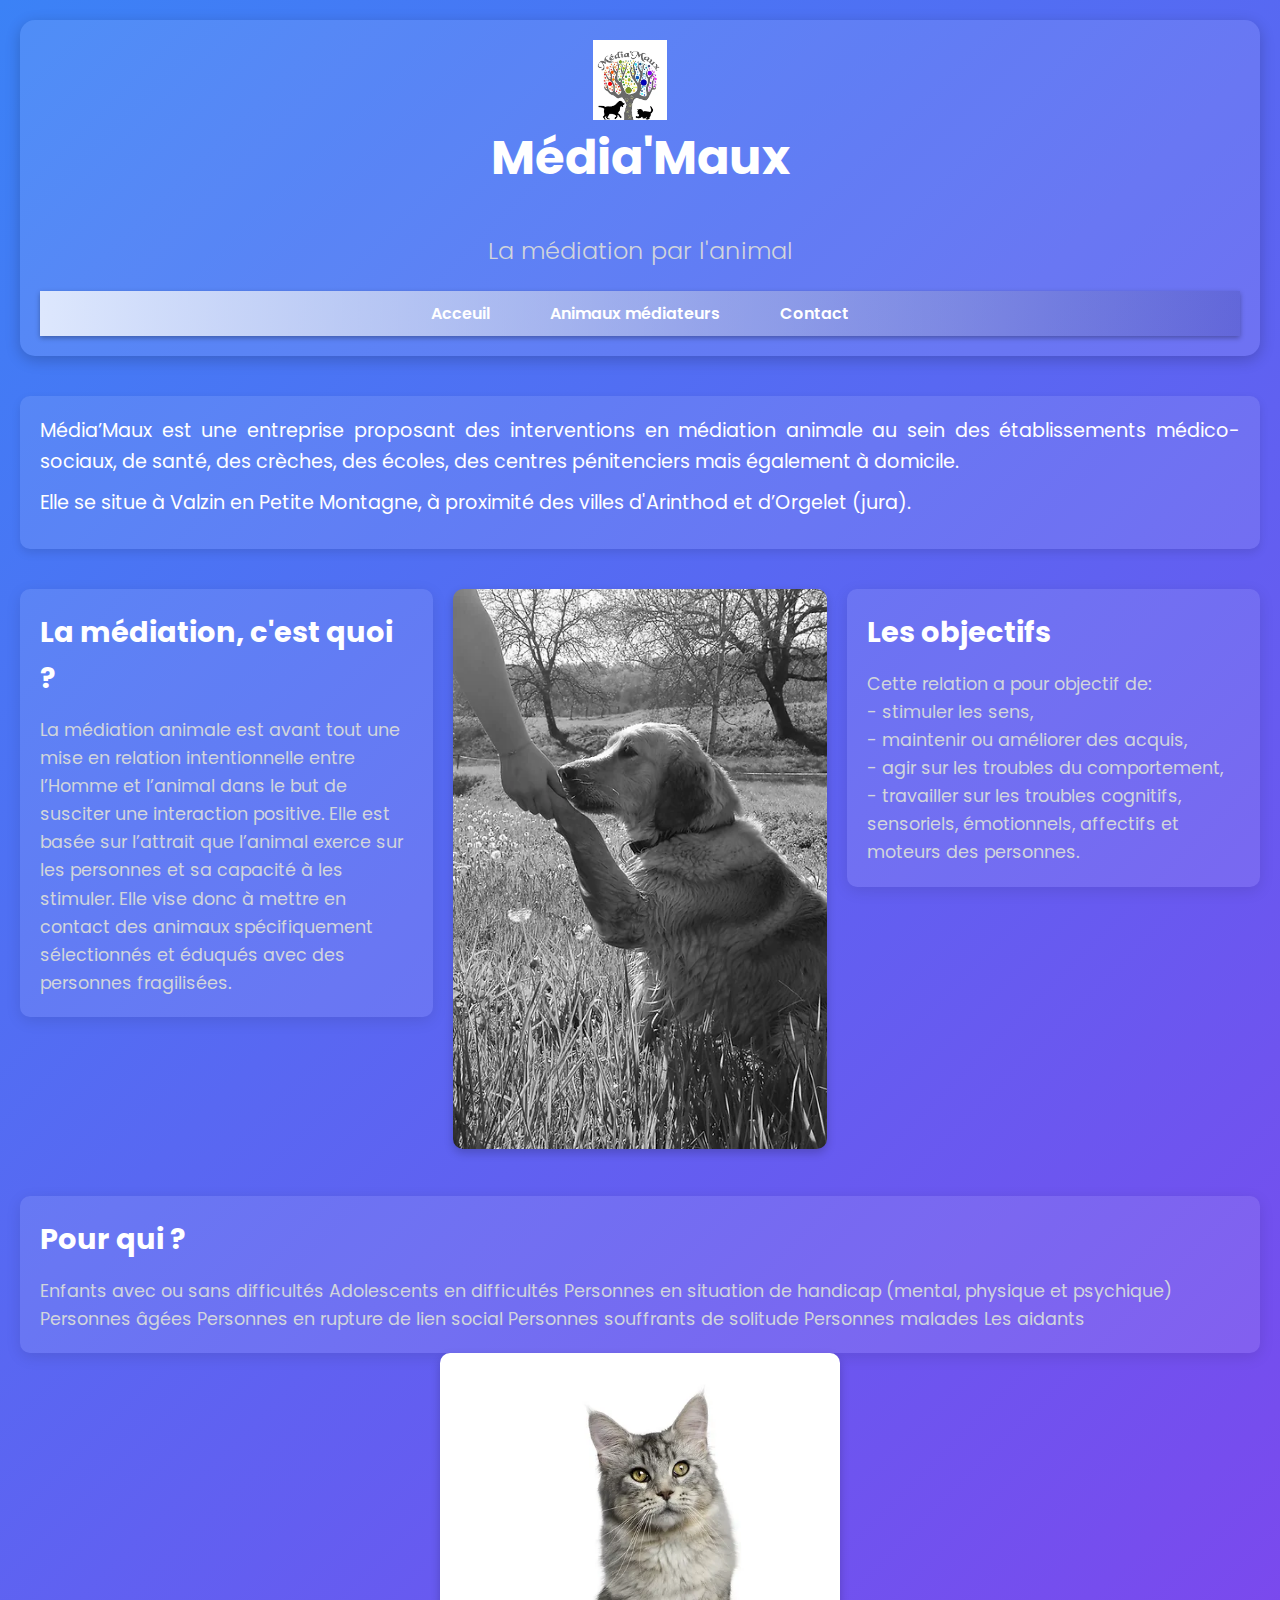
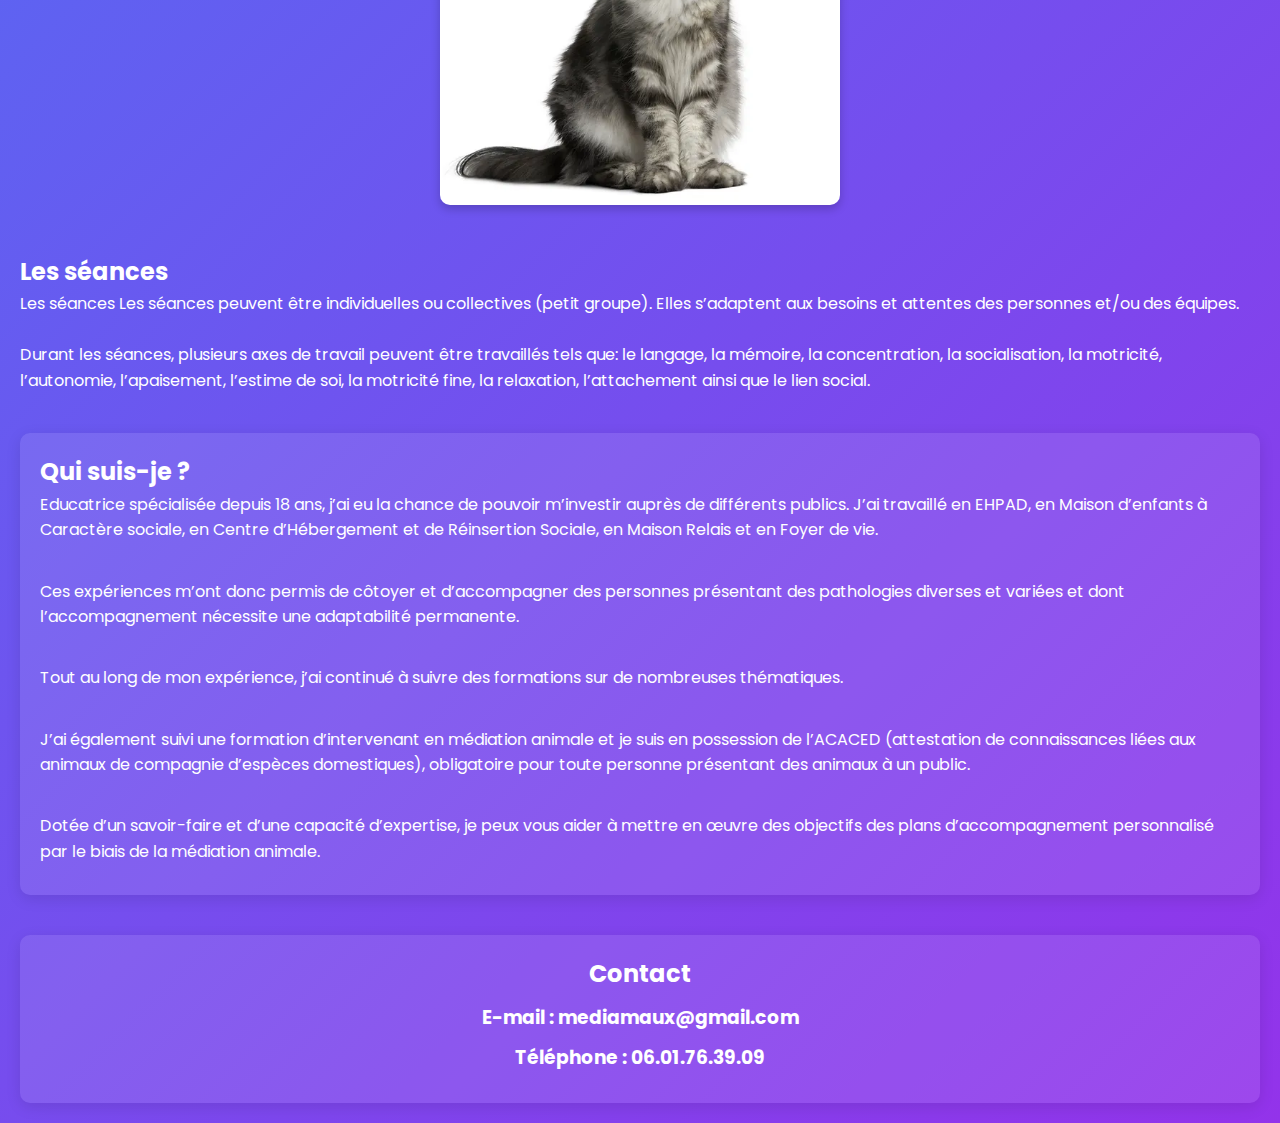
<file: site mediamaux/index.html>
<!DOCTYPE html>
<html>
<head>
    <meta charset="UTF-8" />
    <title>Médiation Animale | Média'maux</title>
    <link rel="stylesheet" href="style.css">
    <link rel="icon"  type="image/x-icon" href="./image/logo.webp">
</head>
<header>
    <div class="logo">
        <img src="./image/logo.webp" alt="logo">
    </div>
    <div class="title">
        <h1>Média'Maux</h1>
        <br>
        <h2 id="titre">La médiation par l'animal</h2>
    </div>
    <nav>
        <ul>
            <li><a href="index.html">Acceuil</a></li>
            <li><a href="animaux.html" blank>Animaux médiateurs</a></li>
            <li><a href="contact.html">Contact</a></li>
        </ul>
    </nav>
</header>

<body>
    <main>
        <div class="paragraphe">
            <p>Média’Maux est une entreprise proposant des interventions en médiation animale au sein des établissements médico-sociaux, de santé, des crèches, des écoles, des centres pénitenciers mais également à domicile.</p>
            <p>Elle se situe à Valzin en Petite Montagne, à proximité des villes d'Arinthod et d’Orgelet (jura).</p>
        </div>
        <div class="flexbox">
            <div class="mediation">
                <h2>La médiation, c'est quoi ?</h2>
                <p>La médiation animale est avant tout une mise en relation intentionnelle entre l’Homme et l’animal dans le but de susciter une interaction positive. Elle est basée sur l’attrait que l’animal exerce sur les personnes et sa capacité à les stimuler. Elle vise donc à mettre en contact des animaux spécifiquement sélectionnés et éduqués avec des personnes fragilisées.</p>
            </div>
            <div class="image1">
                <img src="./image/IMG-20220426-WA0023.webp" alt="img-chat" height="250">
            </div>
            
            <div class="objectif">
                <h2>Les objectifs</h2>
                <p>Cette relation a pour objectif de:
                    <br>
                    - stimuler les sens,
                    <br>
                    - maintenir ou améliorer des acquis,
                    <br>
                    - agir sur les troubles du comportement,
                    <br>
                    - travailler sur les troubles cognitifs, sensoriels, émotionnels, affectifs et moteurs des personnes.</p>
        </div>
        </div>
        <div class="qui-container">
            <div class="qui">
                <h2>Pour qui ?</h2>
                <p>Enfants avec ou sans difficultés

                    Adolescents en difficultés
                    
                    Personnes en situation de handicap (mental, physique et psychique)
                    
                    Personnes âgées
                    
                    Personnes en rupture de lien social
                    
                    Personnes souffrants de solitude
                    
                    Personnes malades
                    
                    Les aidants</p>
            </div>
            <div class="image2">
                <img src="./image/Chat.webp" alt="img-chat" height="250">
            </div>
        </div>
        <div class="seance">
            <h2>Les séances</h2>
            <p>
                Les séances
                Les séances peuvent être individuelles ou collectives (petit groupe).
                Elles s’adaptent aux besoins et attentes des personnes et/ou des équipes.</p>
            <br>
            <p>Durant les séances, plusieurs axes de travail peuvent être travaillés tels que:
                le langage, la mémoire, la concentration, la socialisation, la motricité, l’autonomie, l’apaisement, l’estime de soi, la motricité fine, la relaxation, l’attachement ainsi que le lien social.</p>
            </div>

            <div class="qui_suis-je">
                <h2>Qui suis-je ?</h2>
                <p>Educatrice spécialisée depuis 18 ans, j’ai eu la chance de pouvoir m’investir auprès de différents publics. J’ai travaillé en EHPAD, en Maison d’enfants à Caractère sociale, en Centre d’Hébergement et de Réinsertion Sociale, en Maison Relais et en Foyer de vie.</p>
                <br>
                <p>Ces expériences m’ont donc permis de côtoyer et d’accompagner des personnes présentant des pathologies diverses et variées et dont l’accompagnement nécessite une adaptabilité permanente.</p>
                <br>
                <p>Tout au long de mon expérience, j’ai continué à suivre des formations sur de nombreuses thématiques.</p>
                <br>
                <p>J’ai également suivi une formation d’intervenant en médiation animale et je suis en possession de l’ACACED (attestation de connaissances liées aux animaux de compagnie d’espèces domestiques), obligatoire pour toute personne présentant des animaux à un public.</p>
                <br>
                <p>Dotée d’un savoir-faire et d’une capacité d’expertise, je peux vous aider à mettre en œuvre des objectifs des plans d’accompagnement personnalisé par le biais de la médiation animale.</p>
            </div>
        </div>
    </main>
    <footer>
        <h2>Contact</h2>
        <h3>E-mail : mediamaux@gmail.com</h3>
        <h3>Téléphone : 06.01.76.39.09</h3>
    </footer>
    
</body>
</html>
</file>
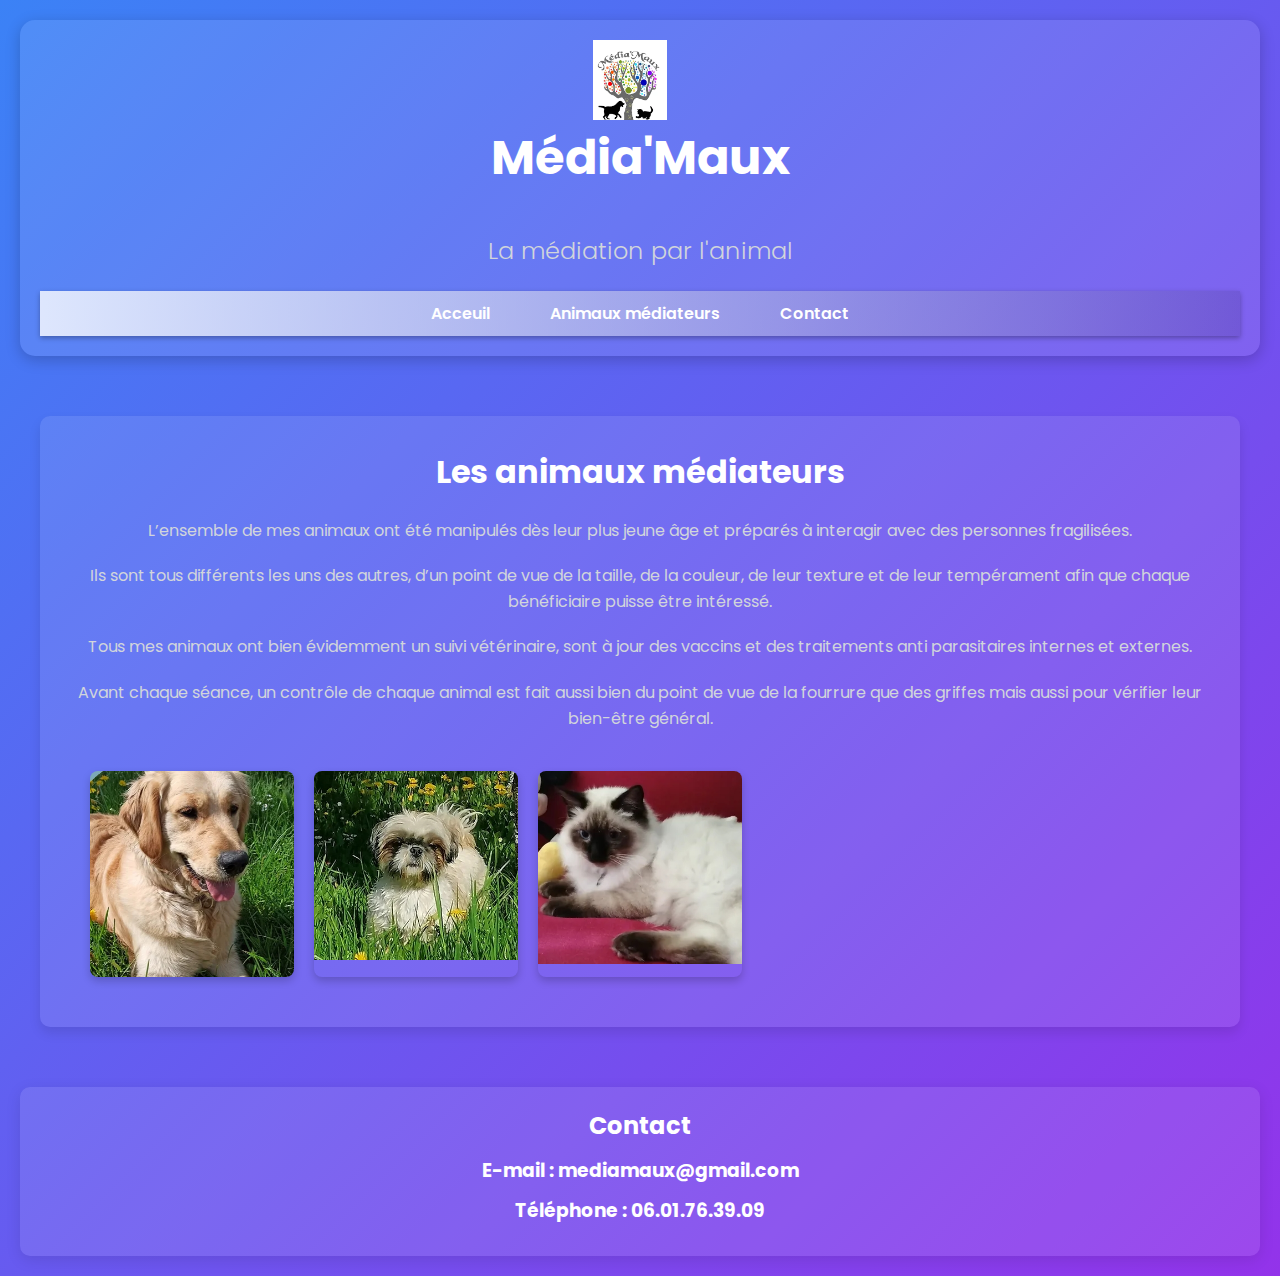
<file: site mediamaux/animaux.html>
<!DOCTYPE html>
<html>
<head>
    <meta charset="UTF-8" />
    <title>Médiation Animale | Média'maux</title>
    <link rel="stylesheet" href="style.css">
    <link rel="icon"  type="image/x-icon" href="./image/logo.webp">
</head>
<header>
    <div class="logo">
        <img src="./image/logo.webp" alt="logo">
    </div>
    <div class="title">
        <h1>Média'Maux</h1>
        <br>
        <h2 id="titre">La médiation par l'animal</h2>
    </div>
    <nav>
        <ul>
            <li><a href="index.html">Acceuil</a></li>
            <li><a href="animaux.html" blank>Animaux médiateurs</a></li>
            <li><a href="contact.html">Contact</a></li>
        </ul>
    </nav>
</header>
<body>
    <main>
        <div class="animals-container">
            <h2>Les animaux médiateurs</h2>
            <p>L’ensemble de mes animaux ont été manipulés dès leur plus jeune âge et préparés à interagir avec des personnes fragilisées.</p>
            <p>Ils sont tous différents les uns des autres, d’un point de vue de la taille, de la couleur, de leur texture et de leur tempérament afin que chaque bénéficiaire puisse être intéressé.</p>
            <p>Tous mes animaux ont bien évidemment un suivi vétérinaire, sont à jour des vaccins et des traitements anti parasitaires internes et externes.</p>
            <p>Avant chaque séance, un contrôle de chaque animal est fait aussi bien du point de vue de la fourrure que des griffes mais aussi pour vérifier leur bien-être général.</p>
        
            <div class="image-gallery">
                <div class="image-item">
                    <img src="./image/chien1.jpeg" alt="Chien 1">
                </div>
                <div class="image-item">
                    <img src="./image/chien2.jpeg" alt="Chien 2">
                </div>
                <div class="image-item">
                    <img src="./image/chat1.jpeg" alt="Chat 1">
                </div>
            </div>
        </div>
        
    </div>
    </main>
    <footer>
        <h2>Contact</h2>
        <h3>E-mail : mediamaux@gmail.com</h3>
        <h3>Téléphone : 06.01.76.39.09</h3>
    </footer>
</body>
</html>
</file>
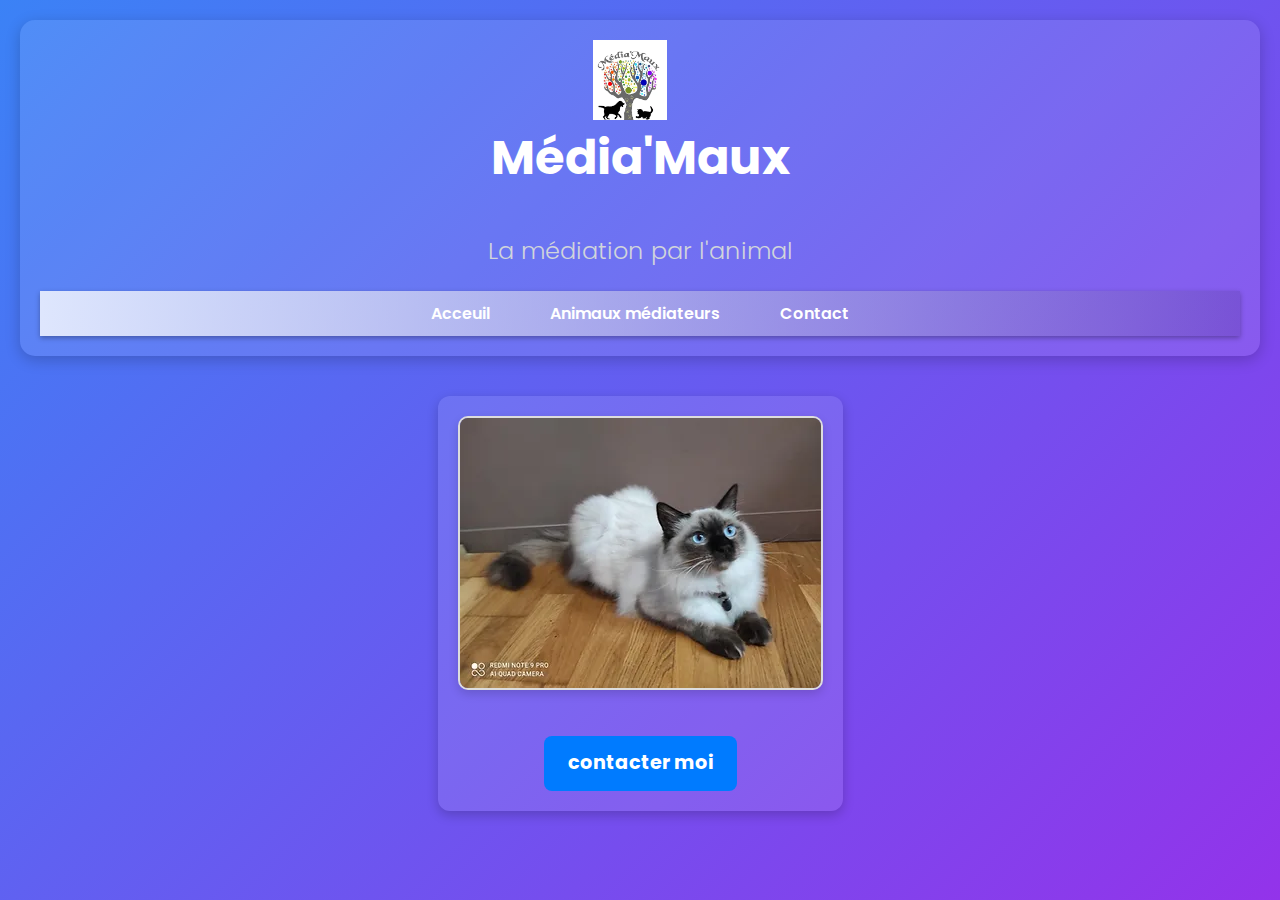
<file: site mediamaux/contact.html>
<!DOCTYPE html>
<html>
<head>
    <meta charset="UTF-8" />
    <title>Médiation Animale | Média'maux</title>
    <link rel="stylesheet" href="style.css">
    <link rel="icon"  type="image/x-icon" href="./image/logo.webp">
</head>
<header>
    <div class="logo">
        <img src="./image/logo.webp" alt="logo">
    </div>
    <div class="title">
        <h1>Média'Maux</h1>
        <br>
        <h2 id="titre">La médiation par l'animal</h2>
    </div>
    <nav>
        <ul>
            <li><a href="index.html">Acceuil</a></li>
            <li><a href="animaux.html" blank>Animaux médiateurs</a></li>
            <li><a href="contact.html">Contact</a></li>
        </ul>
    </nav>
</header>
<body>
    <main>
        <div class="contacter">
            <img src="./image/spirou.webp" alt="">
            <br>
            <a href="mailto:mediamaux@gmail.com">contacter moi</a>
        </div>
    </main>
</body>
</file>
<file: site mediamaux/style.css>
/* Importation de polices Google */
@import url('https://fonts.googleapis.com/css2?family=Poppins:wght@300;500;700&display=swap');

/* Reset */
* {
    margin: 0;
    padding: 0;
    box-sizing: border-box;
}

/* Corps du site */
body {
    font-family: 'Poppins', sans-serif;
    background: linear-gradient(135deg, #3b82f6, #9333ea);
    color: #fff;
    line-height: 1.6;
    padding: 20px;
    min-height: 100vh;
    overflow-x: hidden;
}

/* Header */
header {
    display: flex;
    flex-direction: column;
    align-items: center;
    justify-content: center;
    background: rgba(255, 255, 255, 0.1);
    padding: 20px;
    border-radius: 15px;
    box-shadow: 0px 4px 15px rgba(0, 0, 0, 0.2);
    margin-bottom: 40px;
}

.logo img {
    height: 80px;
    width: auto;
    display: block;
    margin-right: 20px;
}

.title {
    text-align: center;
    margin-bottom: 20px;
}

.title h1 {
    font-size: 3rem;
    font-weight: 700;
    color: #fff;
}

.title h2 {
    font-size: 1.5rem;
    font-weight: 300;
    color: #d1d5db;
    margin-top: 10px;
}

/* Barre de navigation */

nav {
    width: 100%;
    background: rgba(255, 255, 255, 0.8); /* Fond blanc semi-transparent */
    background: linear-gradient(90deg, rgba(255,255,255,0.8), rgba(0,0,0,0.1));
    padding: 10px 0;
    box-shadow: 0px 2px 5px rgba(0, 0, 0, 0.3);
    position: relative;
}

nav ul {
    list-style: none;
    display: flex;
    justify-content: center;
    gap: 30px;
    padding: 0;
    margin: 0;
}

nav ul li {
    position: relative;
}

nav ul li a {
    font-size: 1rem;
    color: #fff;
    font-weight: 600;
    text-decoration: none;
    padding: 10px 15px;
    border-radius: 5px;
    transition: all 0.3s ease;
}

nav ul li a:hover {
    background-color: #fff; /* Couleur de fond au survol */
    color: #000; /* Couleur du texte au survol */
    box-shadow: 0px 4px 10px rgba(0, 0, 0, 0.3);
    transform: translateY(-3px); /* Effet de survol */
}

nav ul li a::before {
    content: "";
    display: block;
    height: 2px;
    background-color: #fff;
    transition: width 0.3s ease;
    width: 0;
    position: absolute;
    bottom: 0;
    left: 50%;
    transform: translateX(-50%);
}

nav ul li a:hover::before {
    width: 100%;
}

/* Menu hamburger */
.hamburger {
    display: none;
    flex-direction: column;
    justify-content: space-between;
    width: 30px;
    height: 21px;
    cursor: pointer;
    position: absolute;
    top: 15px;
    right: 15px;
}

.hamburger div {
    width: 100%;
    height: 3px;
    background-color: #fff;
    border-radius: 2px;
    transition: all 0.3s ease;
}

/* Animation de la barre de navigation */
@keyframes slideIn {
    from {
        transform: translateY(-100%);
        opacity: 0;
    }
    to {
        transform: translateY(0);
        opacity: 1;
    }
}

nav {
    animation: slideIn 0.5s ease-out;
}

/* Navbar responsive */
@media (max-width: 768px) {
    nav ul {
        display: none; /* Cacher les éléments du menu par défaut */
        flex-direction: column;
        gap: 15px;
        background-color: #000;
        position: absolute;
        top: 60px;
        right: 0;
        width: 100%;
        padding: 20px;
    }

    nav ul.active {
        display: flex; /* Afficher les éléments lorsque le menu est actif */
    }

    .hamburger {
        display: flex;
    }
}

/* Animation du menu hamburger lorsqu'il est ouvert */
.hamburger.open div:nth-child(1) {
    transform: rotate(45deg) translate(5px, 6px);
}

.hamburger.open div:nth-child(2) {
    opacity: 0;
}

.hamburger.open div:nth-child(3) {
    transform: rotate(-45deg) translate(5px, -6px);
}



/* Contenu principal */
main {
    display: flex;
    flex-direction: column;
    gap: 40px;
}

/* Paragraphe d'introduction */
.paragraphe {
    background: rgba(255, 255, 255, 0.1);
    padding: 20px;
    border-radius: 10px;
    box-shadow: 0px 4px 10px rgba(0, 0, 0, 0.1);
    text-align: justify;
}

.paragraphe p {
    font-size: 1.2rem;
    margin-bottom: 10px;
}

/* Flexbox pour médiation, image et objectifs */
.flexbox {
    display: flex;
    gap: 20px;
    flex-wrap: wrap;
    justify-content: space-between;
    align-items: flex-start;
}

.mediation, .objectif, .qui {
    background: rgba(255, 255, 255, 0.1);
    padding: 20px;
    border-radius: 10px;
    box-shadow: 0px 4px 15px rgba(0, 0, 0, 0.1);
    flex: 1;

}



.mediation h2, .objectif h2, .qui h2 {
    font-size: 1.8rem;
    color: #fff;
    margin-bottom: 15px;
}

.mediation p, .objectif p, .qui p {
    font-size: 1.1rem;
    color: #d1d5db;
}


/* Image du chient entre les sections */
.image1 {
    flex: 1;
    text-align: center;
}

.image1 img {
    width: 100%;
    max-width: 400px;
    height: auto;
    border-radius: 10px;
    box-shadow: 0px 4px 10px rgba(0, 0, 0, 0.2);
    transition: transform 0.3s ease-in-out;
}

.image1 img:hover {
    transform: scale(1.05);
}



.image2 {
    flex: 1;
    text-align: center;
}

.image2 img {
    width: 100%;
    max-width: 400px;
    height: auto;
    border-radius: 10px;
    box-shadow: 0px 4px 10px rgba(0, 0, 0, 0.2);
    transition: transform 0.3s ease-in-out;
}

.image2 img:hover {
    transform: scale(1.05);
}

/* Qui suis-je */
.qui_suis-je {
    background: rgba(255, 255, 255, 0.1);
    padding: 20px;
    border-radius: 10px;
    box-shadow: 0px 4px 15px rgba(0, 0, 0, 0.1);
}

.qui_suis-je p {
    margin-bottom: 10px;
}


/* Conteneur de la boîte "Les animaux médiateurs" */
.animals-container {
    padding: 30px;
    background: rgba(255, 255, 255, 0.1); /* Fond blanc pour mettre en valeur le contenu */
    border-radius: 10px; /* Coins arrondis */
    box-shadow: 0px 6px 12px rgba(0, 0, 0, 0.1); /* Ombre portée douce */
    max-width: 1200px; /* Largeur maximale */
    margin: 20px auto; /* Centrage horizontal avec marge */
    text-align: center; /* Centre le texte */
}

/* Style des titres */
.animals-container h2 {
    font-size: 2em;
    color: #fff; /* Couleur du texte */
    margin-bottom: 20px; /* Espace sous le titre */
}

/* Style des paragraphes */
.animals-container p {
    font-size: 1em;
    color: #d1d5db; /* Couleur du texte */
    line-height: 1.6; /* Espacement des lignes pour lisibilité */
    margin-bottom: 20px; /* Espace sous les paragraphes */
}

/* Conteneur de la galerie d'images */
.image-gallery {
    display: grid;
    grid-template-columns: repeat(auto-fill, minmax(200px, 1fr));
    gap: 20px; /* Espacement entre les éléments */
    padding: 20px;
}

/* Style des éléments d'image */
.image-item {
    position: relative;
    overflow: hidden;
    border-radius: 8px;
    box-shadow: 0px 4px 8px rgba(0, 0, 0, 0.2);
    transition: transform 0.3s ease, box-shadow 0.3s ease;
}

/* Style des images */
.image-item img {
    width: 100%;
    height: auto;
    display: block;
    transition: transform 0.3s ease;
}

/* Effet d'overlay pour le survol */
.image-item:hover .overlay {
    opacity: 1;
    transform: scale(1);
}

/* Overlay pour les images */
.overlay {
    position: absolute;
    top: 0;
    left: 0;
    width: 100%;
    height: 100%;
    background: rgba(0, 0, 0, 0.5);
    opacity: 0;
    transition: opacity 0.3s ease, transform 0.3s ease;
    display: flex;
    align-items: center;
    justify-content: center;
    border-radius: 8px;
}

/* Texte de l'overlay */
.text {
    color: white;
    font-size: 16px;
    font-weight: bold;
    text-align: center;
    padding: 10px;
}

/* Effet de transformation pour l'élément au survol */
.image-item:hover {
    transform: scale(1.05);
    box-shadow: 0px 6px 12px rgba(0, 0, 0, 0.3);
}

/* Style du conteneur de contact */
.contacter {
    display: flex;
    flex-direction: column;
    align-items: center;
    text-align: center;
    background: rgba(255, 255, 255, 0.1); /* Fond blanc pour le conteneur */
    border-radius: 12px; /* Coins arrondis */
    padding: 20px;
    box-shadow: 0px 4px 12px rgba(0, 0, 0, 0.2); /* Ombre douce pour le conteneur */
    max-width: 600px; /* Largeur maximale pour le conteneur */
    margin: 0 auto; /* Centrer le conteneur */
}

.contacter img {
    max-width: 100%;
    height: auto;
    border-radius: 10px; /* Coins arrondis pour l'image */
    box-shadow: 0px 4px 10px rgba(0, 0, 0, 0.15); /* Ombre pour l'image */
    margin-bottom: 20px; /* Espacement sous l'image */
    border: 2px solid #ddd; /* Bordure légère pour l'image */
}

.contacter a {
    display: inline-block;
    padding: 12px 24px;
    color: #ffffff; /* Texte blanc */
    background-color: #007bff; /* Couleur de fond bleu pour le bouton */
    border-radius: 8px; /* Coins arrondis */
    text-decoration: none; /* Supprimer le soulignement */
    font-size: 1.2em; /* Taille de police légèrement plus grande */
    font-weight: bold; /* Texte en gras */
    transition: background-color 0.3s, transform 0.3s; /* Transition pour les effets */
}

.contacter a:hover {
    background-color: #0056b3; /* Couleur de fond plus foncée au survol */
    transform: scale(1.05); /* Agrandir légèrement au survol */
}
/* Footer */
footer {
    background: rgba(255, 255, 255, 0.1);
    padding: 20px;
    border-radius: 10px;
    text-align: center;
    box-shadow: 0px 4px 15px rgba(0, 0, 0, 0.1);
    margin-top: 40px;
}

footer h2, footer h3 {
    color: #fff;
    margin-bottom: 10px;
}

/* Animations et transitions */
header, main, footer {
    animation: fadeIn 1.5s ease-in-out;
}

@keyframes fadeIn {
    from {
        opacity: 0;
        transform: translateY(20px);
    }
    to {
        opacity: 1;
        transform: translateY(0);
    }
}
</file>
